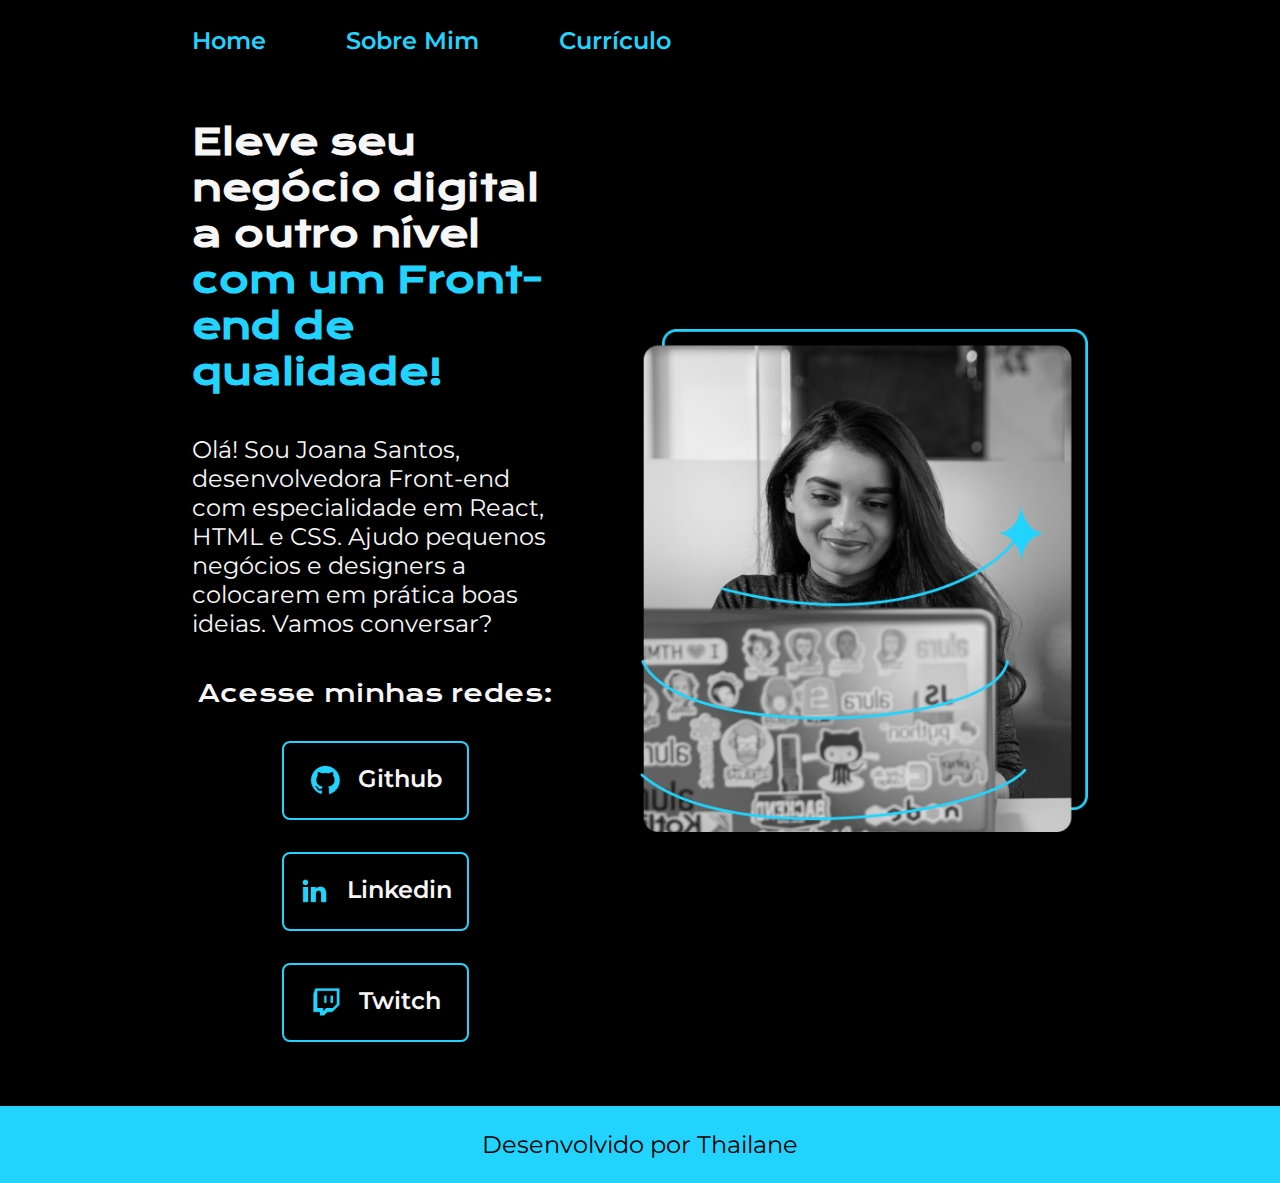
<file: index.html>
<!DOCTYPE html>
<html lang="pt-br">
<head>
    <meta charset="UTF-8">
    <meta http-equiv="X-UA-Compatible" content="IE=edge">
    <meta name="viewport" content="width=device-width, initial-scale=1.0">
    <link rel="stylesheet" href="./style/style.css">
    <title>Portifolio</title>
</head>
<body>
    <header class="cabecalho">
        <nav class="cabecalho__menu">
            <a class="cabecalho__menu__link" href="index.html">Home</a>
            <a class="cabecalho__menu__link" href="about.html">Sobre Mim</a>
            <a class="cabecalho__menu__link" href="curriculo.html">Currículo</a>
    </header>
    <main class="apresentacao">
        <section class="apresentacao__conteudo">
            <h1 class="apresentacao__conteudo__titulo">Eleve seu negócio digital a outro nível<strong 
            class="titulo-destaque"> com um Front-end de qualidade!
            </strong></h1>
            <p class="apresentacao__conteudo__texto">Olá! Sou Joana Santos, desenvolvedora
            Front-end com especialidade em React, HTML e
            CSS. Ajudo pequenos negócios e designers a
            colocarem em prática boas ideias. Vamos
            conversar?</p>
                <div class="apresentacao__links">
                    <h2 class="apresentacao__links__subtitulo">Acesse minhas redes:</h2>
                    
                    <a class="apresentacao__links__navegacao" href="https://github.com/guilhermeonrails"> 
                        <img src="assets/github.png" alt="icon do github">Github</a>

                    <a class="apresentacao__links__navegacao" href="https://linkedin.com/thailanesilva"> 
                        <img src="assets/linkedin.png" alt="icon do linkedin">Linkedin</a>

                    <a class="apresentacao__links__navegacao" href="https://Twitch.tv/thailanesilva"> 
                        <img src="assets/twitch.png" alt="icon da twitch">Twitch</a>
                </div>
        </section>
        <img class="apresentacao__imagem" src="assets/Imagem.png" alt="Foto da Joana Santos programando">
    </main>
    <footer class="rodape">
        <p>Desenvolvido por Thailane</p>
    </footer>
</body>

</html>
</file>
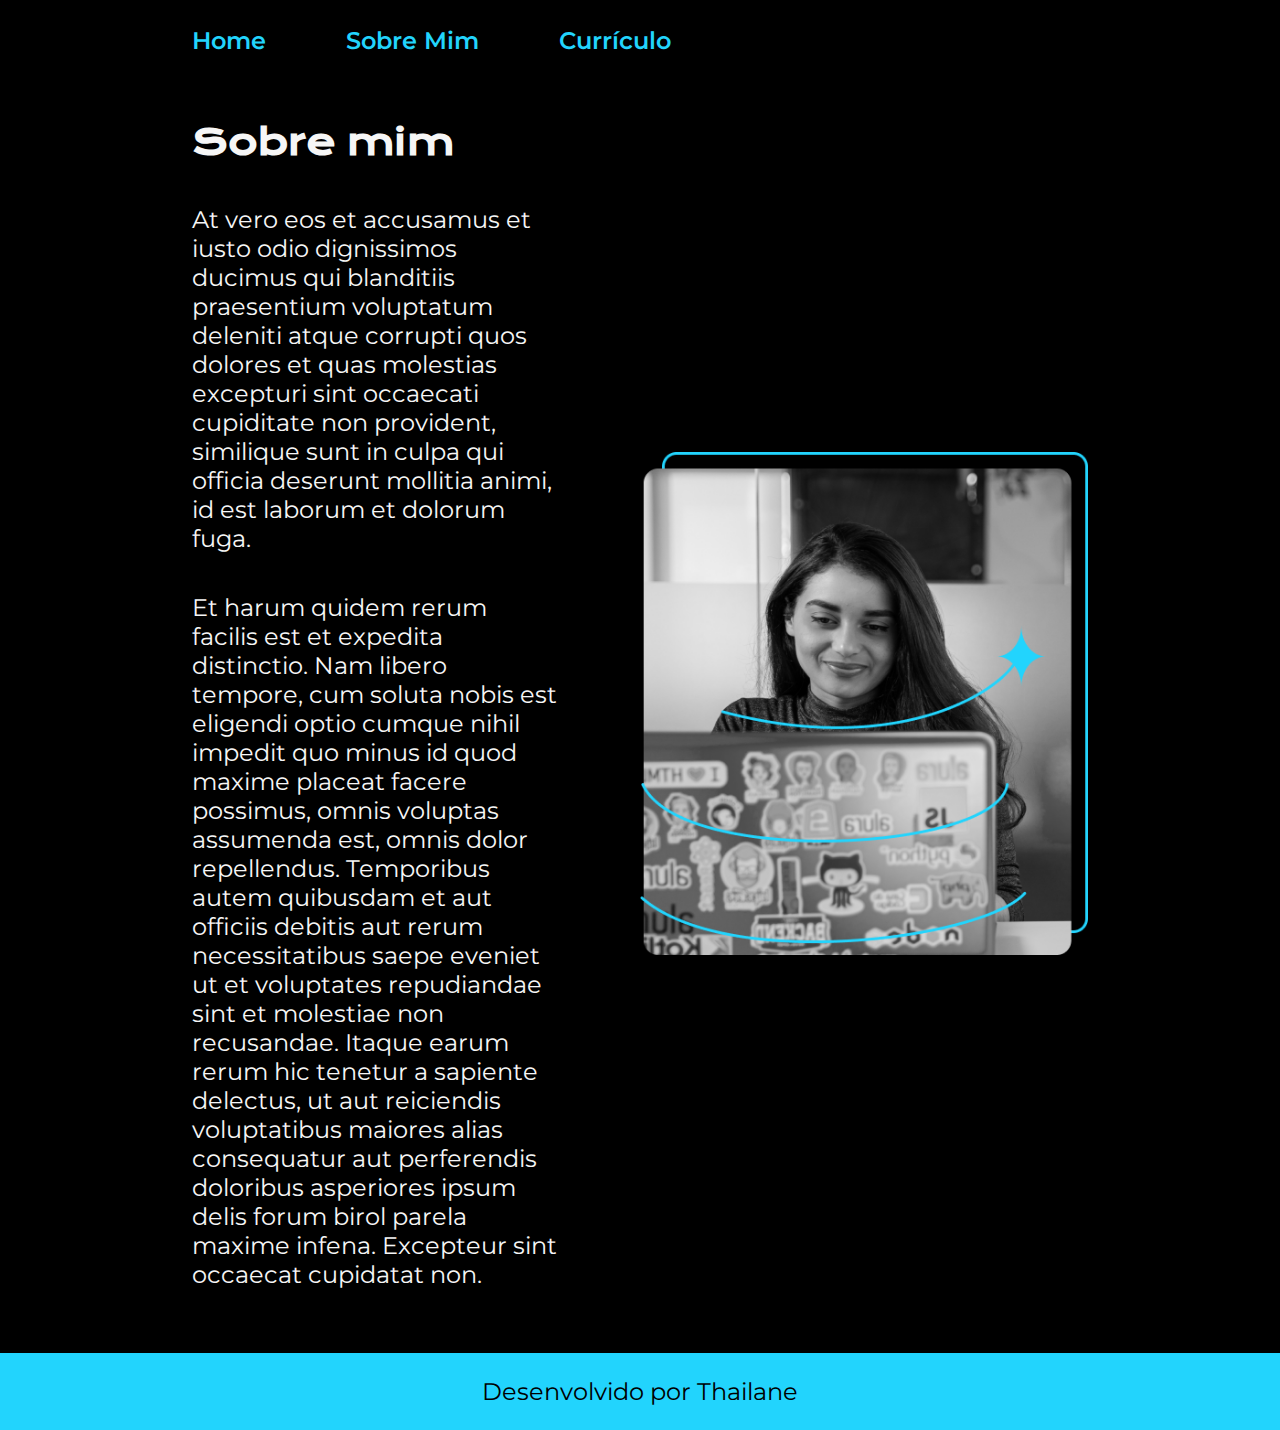
<file: about.html>
<!DOCTYPE html>
<html lang="pt-br">
<head>
    <meta charset="UTF-8">
    <meta http-equiv="X-UA-Compatible" content="IE=edge">
    <meta name="viewport" content="width=device-width, initial-scale=1.0">
    <link rel="stylesheet" href="./style/style.css">
    <title>Sobre Mim</title>
</head>
<body>
   <header class="cabecalho">
        <nav class="cabecalho__menu">
            <a class="cabecalho__menu__link" href="index.html">Home</a>
            <a class="cabecalho__menu__link" href="about.html">Sobre Mim</a>
            <a class="cabecalho__menu__link" href="curriculo.html">Currículo</a>
        </nav>
   </header>
   <main class="apresentacao">
    <section class="apresentacao__conteudo">
        <h1 class="apresentacao__conteudo__titulo">Sobre mim</h1>
        <p class="apresentacao__conteudo__texto">At vero eos et accusamus et iusto odio dignissimos ducimus qui 
            blanditiis praesentium voluptatum deleniti atque corrupti quos dolores et quas 
            molestias excepturi sint occaecati cupiditate non provident, similique sunt in culpa qui officia deserunt mollitia animi,
             id est laborum et dolorum fuga.
        </p>
        <p class="apresentacao__conteudo__texto">Et harum quidem rerum facilis est et expedita distinctio.
            Nam libero tempore, cum soluta nobis est eligendi optio cumque nihil impedit quo minus id 
            quod maxime placeat facere possimus, omnis voluptas assumenda est, omnis dolor repellendus.
             Temporibus autem quibusdam et aut officiis debitis aut rerum necessitatibus saepe eveniet ut et 
             voluptates repudiandae sint et molestiae non recusandae. Itaque earum rerum hic tenetur a sapiente 
             delectus, ut aut reiciendis voluptatibus maiores alias consequatur aut perferendis doloribus asperiores 
             ipsum delis forum birol parela maxime infena. Excepteur sint occaecat cupidatat non.
        </p>
    </section>
    <img class="apresentacao__imagem" src="assets/Imagem.png" alt="imagem principal">
   </main>
   <footer class="rodape">
         <p>Desenvolvido por Thailane</p>
   </footer>
</body>
</html>
</file>
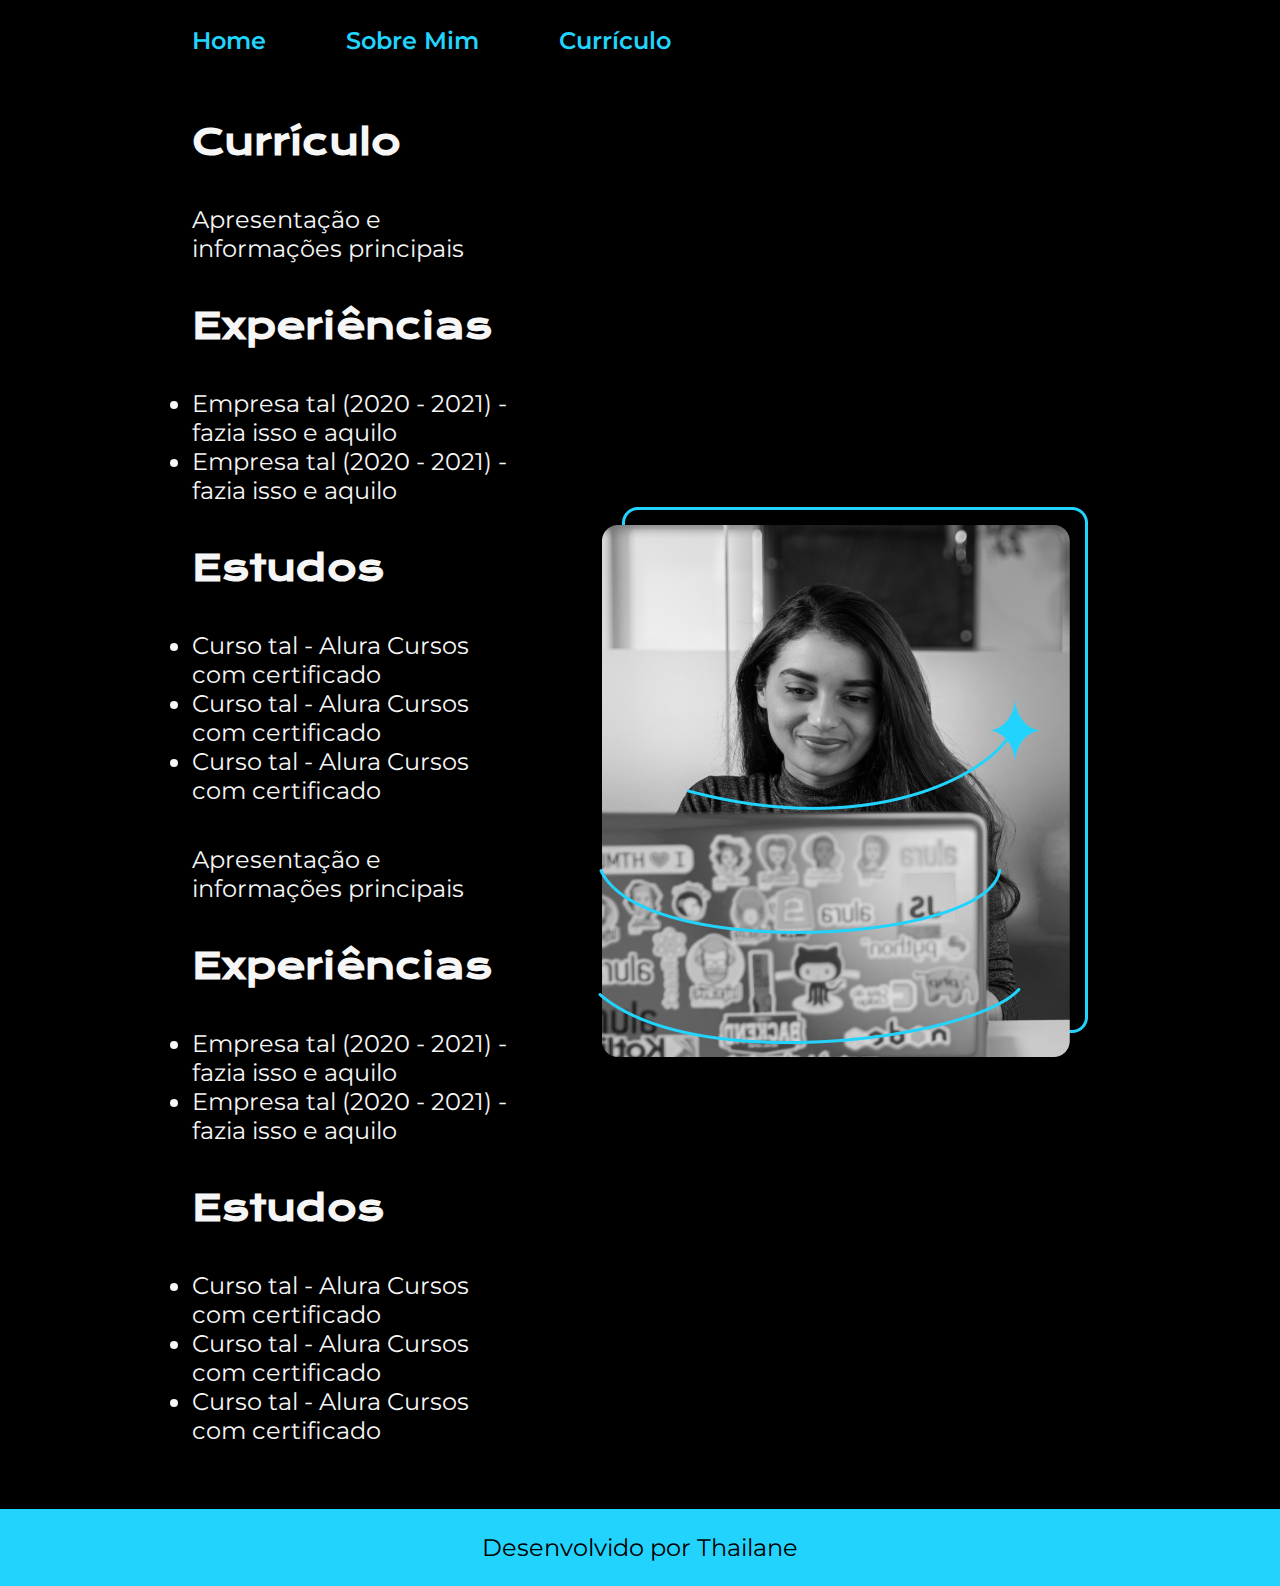
<file: curriculo.html>
<!DOCTYPE html>
<html lang="en">
<head>
    <meta charset="UTF-8">
    <meta http-equiv="X-UA-Compatible" content="IE=edge">
    <meta name="viewport" content="width=device-width, initial-scale=1.0">
    <link rel="stylesheet" href="./style/style.css">
    <title>Currículo</title>
</head>
<body>
    <header class="cabecalho">
        <nav class="cabecalho__menu">
            <a class="cabecalho__menu__link" href="index.html">Home</a>
            <a class="cabecalho__menu__link" href="about.html">Sobre Mim</a>
            <a class="cabecalho__menu__link" href="curriculo.html">Currículo</a>
        </nav>
    </header>
    <main class="apresentacao" >
        <section class="apresentacao__conteudo" >
            <h1 class="apresentacao__conteudo__titulo">Currículo</h1>
            <p class="apresentacao__conteudo__texto" >Apresentação e informações principais</p>
            <h2 class="apresentacao__conteudo__titulo">Experiências</h2>
            <ul class="apresentacao__conteudo__texto">
                <li>Empresa tal (2020 - 2021) - fazia isso e aquilo</li>
                <li>Empresa tal (2020 - 2021) - fazia isso e aquilo</li>
            </ul>
            <h2 class="apresentacao__conteudo__titulo" >Estudos</h2>
            <ul class="apresentacao__conteudo__texto">
                <li>Curso tal - Alura Cursos com certificado</li>
                <li>Curso tal - Alura Cursos com certificado</li>
                <li>Curso tal - Alura Cursos com certificado</li>
            </ul>
            <p class="apresentacao__conteudo__texto" >Apresentação e informações principais</p>
            <h2 class="apresentacao__conteudo__titulo">Experiências</h2>
            <ul class="apresentacao__conteudo__texto">
                <li>Empresa tal (2020 - 2021) - fazia isso e aquilo</li>
                <li>Empresa tal (2020 - 2021) - fazia isso e aquilo</li>
            </ul>
            <h2 class="apresentacao__conteudo__titulo" >Estudos</h2>
            <ul class="apresentacao__conteudo__texto">
                <li>Curso tal - Alura Cursos com certificado</li>
                <li>Curso tal - Alura Cursos com certificado</li>
                <li>Curso tal - Alura Cursos com certificado</li>
            </ul>
        </section>
        <img src="assets/Imagem.png" alt="imagem principal">

    </main>
    <footer class="rodape">
        <p>Desenvolvido por Thailane</p>
    </footer>
</body>
</html>
</file>
<file: style/style.css>
@import url('https://fonts.googleapis.com/css2?family=Krona+One&family=Montserrat:wght@400;600&display=swap');

:root {
    --cor-primaria: #000000;
    --cor-secundaria: #F6F6F6;
    --cor-terciaria: #22D4FD;
    --cor-hover: #272727;

    --fonte-primaria: 'Krona One', sans-serif;
    --fonte-secundaria: 'Montserrat', sans-serif;
}
*{
    margin: 0;
    padding: 0;
}

body{
    box-sizing: border-box;
    background-color: var(--cor-primaria);
    color: var(--cor-secundaria);
}
.cabecalho{
    padding: 2% 0% 0% 15%;
}
.cabecalho__menu{
    display: flex;
    gap: 80px;
}
.cabecalho__menu__link{
    font-family: var(--fonte-secundaria);
    font-size: 1.5rem;
    font-weight: 600;
    color: var(--cor-terciaria);
    text-decoration: none;
}
.apresentacao{
    padding: 5% 15%;
    display: flex;
    align-items: center;
    justify-content: space-between;
    gap: 82px;
}
.apresentacao__conteudo{
    width: 50%;
    display: flex;
    flex-direction: column;
    gap: 40px;
}

.apresentacao__conteudo__titulo{
    font-size: 2.25rem;
    font-family: var(--fonte-primaria);
}
.titulo-destaque{
    color: var(--cor-terciaria);
}
.apresentacao__conteudo__texto{
    font-size: 1.5rem;
    font-family: var(--fonte-secundaria);
}

.apresentacao__links{
    display: flex;
    flex-direction: column;
    justify-content: space-between;
    align-items: center;
    gap: 32px;
}
.apresentacao__links__subtitulo{
    font-family: var(--fonte-primaria);
    font-weight: 400;
    font-size: 1.5rem;
}
.apresentacao__links__navegacao{
    display: flex;
    justify-content: center;
    gap: 16px;
    border: 2px solid var(--cor-terciaria);
    width: 50%;
    text-align: center;
    border-radius: 8px;
    font-size: 1.5rem;
    font-weight: 600;
    padding: 21.5px 0;
    text-decoration: none;
    color: var(--cor-secundaria);
    font-family: var(--fonte-secundaria);
}
.apresentacao__links__navegacao:hover{
    background-color: var(--cor-hover);
}
.apresentacao__imagem{
    width: 50%;
}
.rodape{
    color: var(--cor-primaria);
    background-color: var(--cor-terciaria);
    padding: 24px;
    text-align: center;
    font-family: var(--fonte-secundaria);
    font-size: 1.5rem;
    font-weight: 400;
}

@media (max-width: 1200px) {
    .cabecalho{
         padding: 10%;  
    }
    .cabecalho__menu{
        justify-content: center;
    }
    .apresentacao{
        flex-direction: column-reverse;
        padding: 5%;
    }
    .apresentacao__conteudo{
        width: auto;
    }


}
</file>
